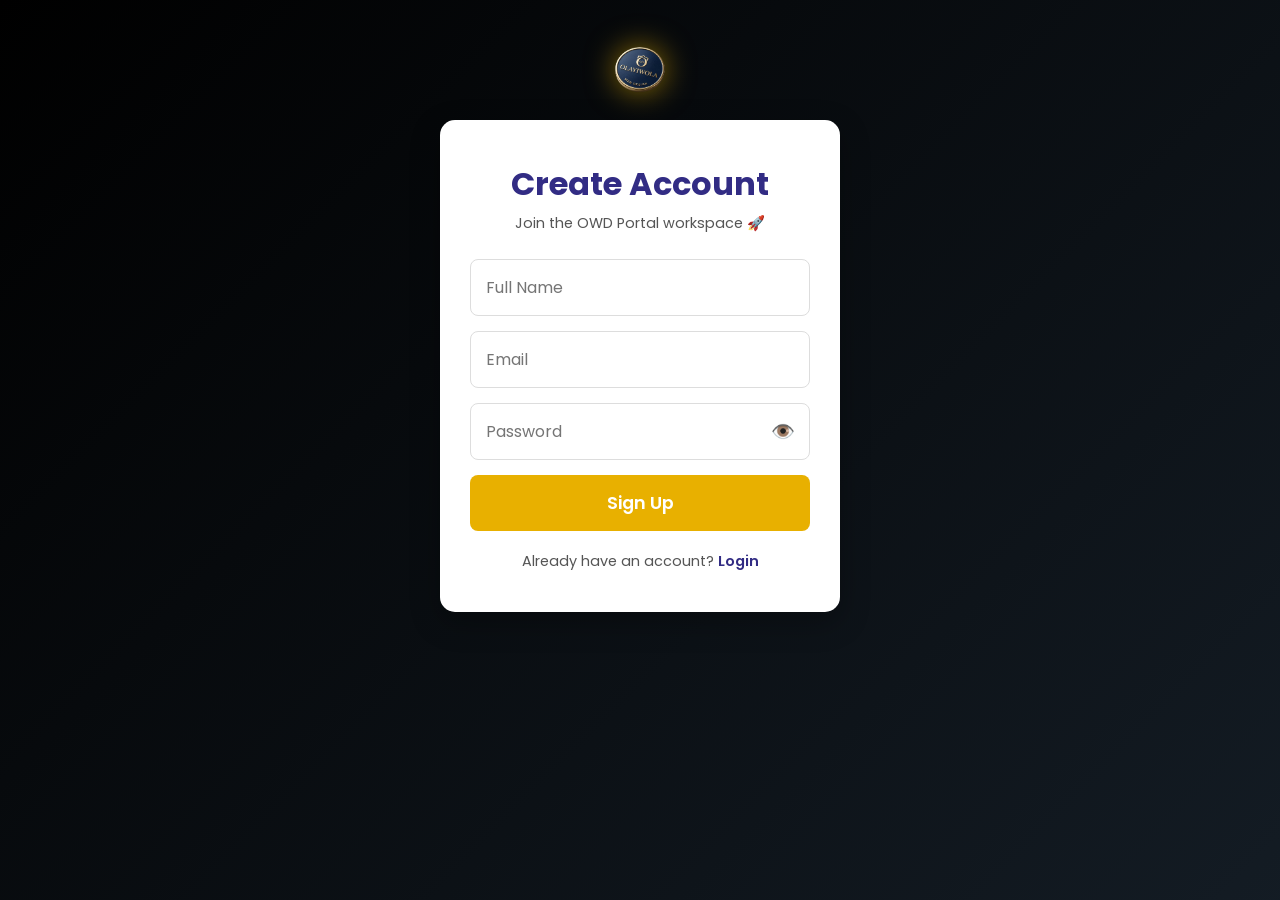
<file: index.html>
<!DOCTYPE html>
<html lang="en">
<head>
  <meta charset="UTF-8">
  <meta name="viewport" content="width=device-width, initial-scale=1.0">
  <title>Sign Up | OWD Portal</title>
  <link rel="manifest" href="manifest.json">
  <link rel="apple-touch-icon" href="owd-logo.png">
  <link href="https://fonts.googleapis.com/css2?family=Poppins:wght@300;500;700&display=swap" rel="stylesheet">
  <link rel="stylesheet" href="style.css">
</head>
<body>
  <div class="top">
    <img src="owd-logo.png" alt="OWD Logo" class="logo-img">
  </div>
  
  <div class="container">
    <h1>Create Account</h1>
    <p class="subtitle">Join the OWD Portal workspace 🚀</p>
    
    <form>
      <input type="text" placeholder="Full Name" required>
      <input type="email" placeholder="Email" required>
      <div class="password-container">
        <input type="password" placeholder="Password" id="password" required>
        <span class="eye-icon" onclick="togglePassword()">👁️</span>
      </div>
      <button type="submit" class="btn">Sign Up</button>
    </form>
    
    <p class="switch-page">Already have an account? <a href="login.html">Login</a></p>
  </div>
  
  <script src="script.js"></script>
</body>
</html>
</file>
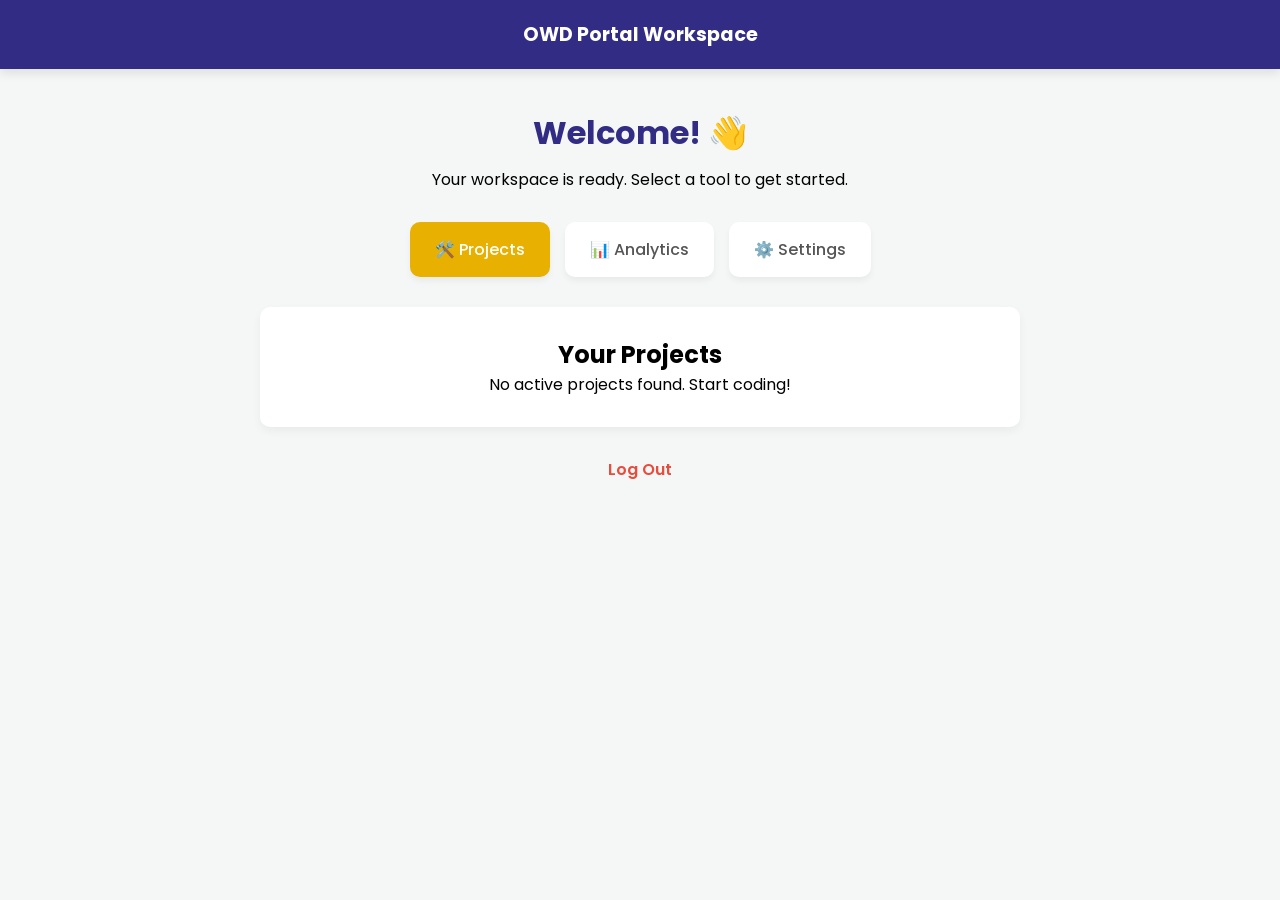
<file: dashboard.html>
<!DOCTYPE html>
<html lang="en">
<head>
  <meta charset="UTF-8">
  <meta name="viewport" content="width=device-width, initial-scale=1.0">
  <title>Dashboard | OWD Portal</title>
  <link rel="manifest" href="manifest.json">
  <link rel="apple-touch-icon" href="owd-logo.png">
  <link href="https://fonts.googleapis.com/css2?family=Poppins:wght@300;500;700&display=swap" rel="stylesheet">
  <link rel="stylesheet" href="style.css">
</head>
<body class="dashboard-body">
  
  <nav class="nav-bar">OWD Portal Workspace</nav>

  <main class="dashboard">
    <h1 class="welcome">Welcome! 👋</h1>
    <p>Your workspace is ready. Select a tool to get started.</p>
    
    <div class="features">
      <div class="card active" onclick="switchTab(event, 'projects')"><span>🛠️</span> Projects</div>
      <div class="card" onclick="switchTab(event, 'analytics')"><span>📊</span> Analytics</div>
      <div class="card" onclick="switchTab(event, 'settings')"><span>⚙️</span> Settings</div>
    </div>

    <div id="projects" class="tab-content active-tab">
      <h2>Your Projects</h2>
      <p>No active projects found. Start coding!</p>
    </div>

    <div id="analytics" class="tab-content">
      <h2>Site Analytics</h2>
      <p>Traffic is looking great this week.</p>
    </div>

    <div id="settings" class="tab-content">
      <h2>Account Settings</h2>
      <p>Manage your profile and preferences.</p>
    </div>

    <p class="logout"><a href="login.html">Log Out</a></p>
  </main>

  <script src="script.js"></script>
</body>
</html>
</file>
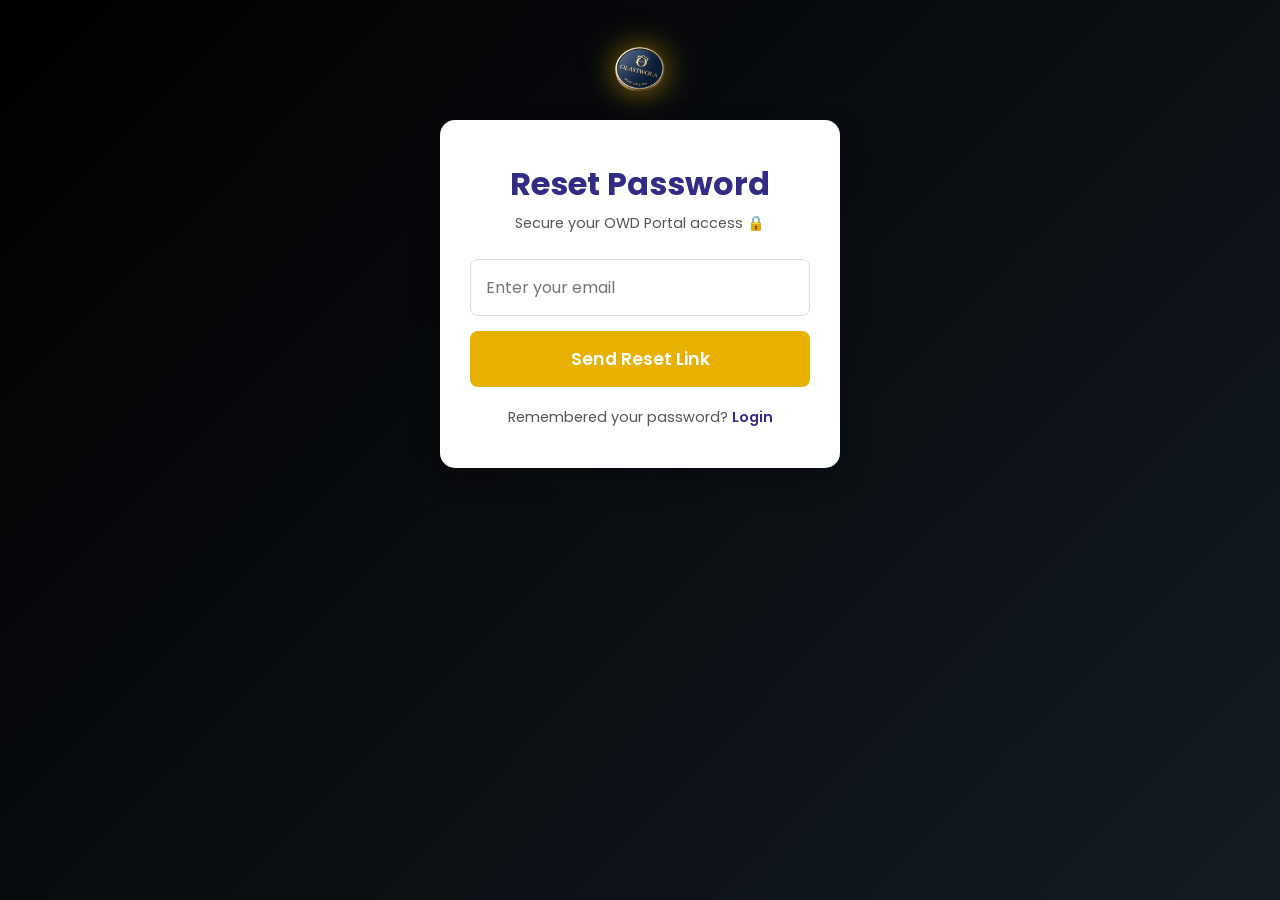
<file: forgot.html>
<!DOCTYPE html>
<html lang="en">
<head>
  <meta charset="UTF-8">
  <meta name="viewport" content="width=device-width, initial-scale=1.0">
  <title>Reset | OWD Portal</title>
  <link rel="manifest" href="manifest.json">
  <link rel="apple-touch-icon" href="owd-logo.png">
  <link href="https://fonts.googleapis.com/css2?family=Poppins:wght@300;500;700&display=swap" rel="stylesheet">
  <link rel="stylesheet" href="style.css">
</head>
<body>
  <div class="top">
    <img src="owd-logo.png" alt="OWD Logo" class="logo-img">
  </div>
  
  <div class="container">
    <h1>Reset Password</h1>
    <p class="subtitle">Secure your OWD Portal access 🔒</p>
    
    <form action="login.html">
      <input type="email" placeholder="Enter your email" required>
      <button type="submit" class="btn">Send Reset Link</button>
    </form>
    
    <p class="switch-page">Remembered your password? <a href="login.html">Login</a></p>
  </div>
</body>
</html>
</file>
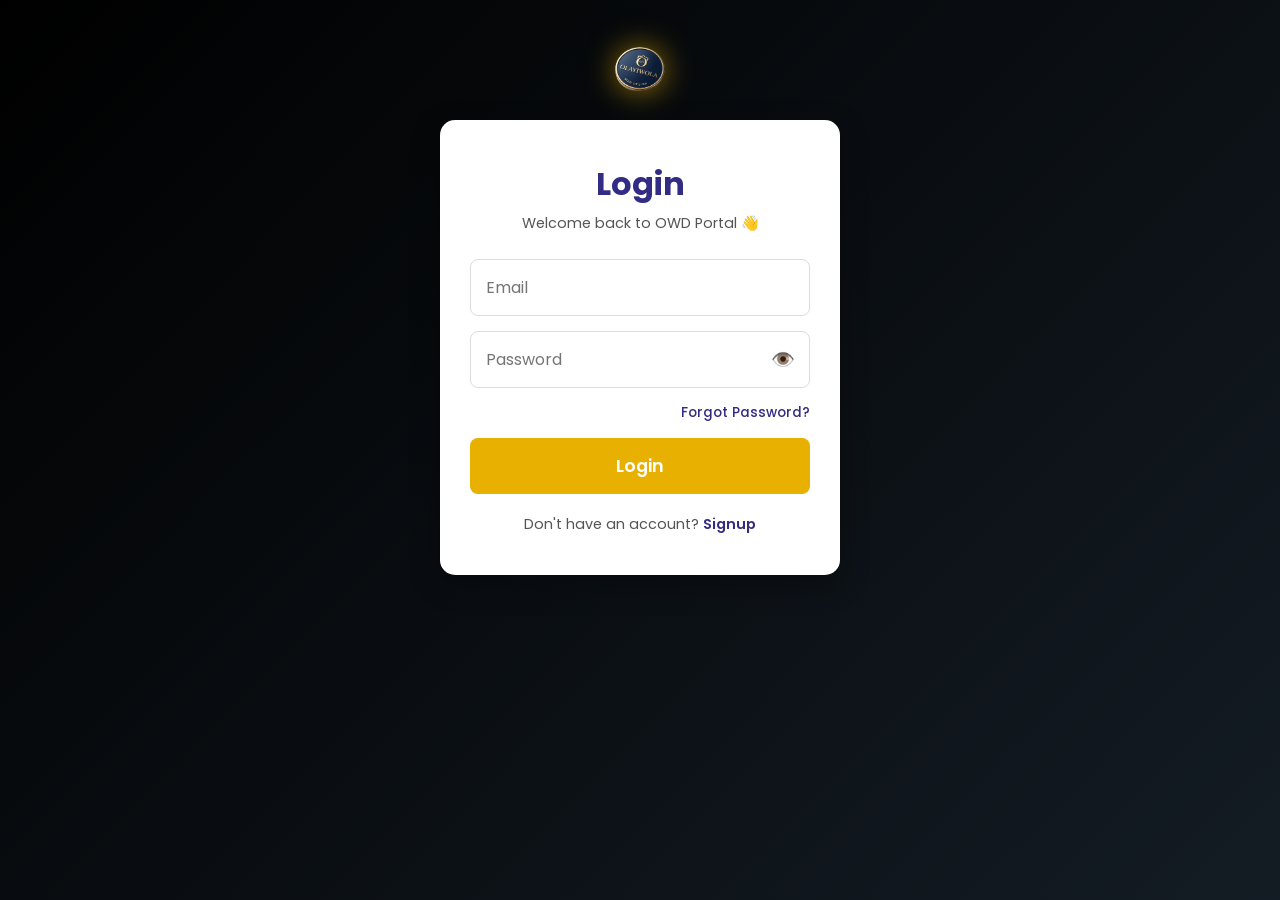
<file: login.html>
<!DOCTYPE html>
<html lang="en">
<head>
  <meta charset="UTF-8">
  <meta name="viewport" content="width=device-width, initial-scale=1.0">
  <title>Login | OWD Portal</title>
  <link rel="manifest" href="manifest.json">
  <link rel="apple-touch-icon" href="owd-logo.png">
  <link href="https://fonts.googleapis.com/css2?family=Poppins:wght@300;500;700&display=swap" rel="stylesheet">
  <link rel="stylesheet" href="style.css">
</head>
<body>
  <div class="top">
    <img src="owd-logo.png" alt="OWD Logo" class="logo-img">
  </div>
  
  <div class="container">
    <h1>Login</h1>
    <p class="subtitle">Welcome back to OWD Portal 👋</p>
    
    <form action="dashboard.html">
      <input type="email" placeholder="Email" required>
      <div class="password-container">
        <input type="password" placeholder="Password" id="password" required>
        <span class="eye-icon" onclick="togglePassword()">👁️</span>
      </div>
      <a href="forgot.html" class="forgot-link">Forgot Password?</a>
      <button type="submit" class="btn">Login</button>
    </form>
    
    <p class="switch-page">Don't have an account? <a href="index.html">Signup</a></p>
  </div>
  
  <script src="script.js"></script>
</body>
</html>
</file>
<file: style.css>
* {
  margin: 0;
  padding: 0;
  box-sizing: border-box;
  font-family: 'Poppins', sans-serif;
}

body {
  min-height: 100vh;
  display: flex;
  flex-direction: column;
  align-items: center;
  /* Premium Animated Background */
  background: linear-gradient(-45deg, #1a2530, #322C84, #1a2530, #000000);
  background-size: 400% 400%;
  animation: bgShift 15s ease infinite;
}

body.dashboard-body {
  background: #f4f7f6; /* Lighter background for the actual workspace */
  animation: none;
}

@keyframes bgShift {
  0% { background-position: 0% 50%; }
  50% { background-position: 100% 50%; }
  100% { background-position: 0% 50%; }
}

/* --- LOGO ANIMATIONS --- */
.top {
  width: 100%;
  display: flex;
  justify-content: center;
  align-items: center;
  padding-top: 40px; 
  padding-bottom: 20px;
}

.top .logo-img {
  max-width: 110px; 
  filter: drop-shadow(0 0 15px rgba(232, 176, 0, 0.6)); 
  animation: elegantSpin 8s linear infinite, pulseGlow 3s ease-in-out infinite alternate;
}

@keyframes elegantSpin {
  from { transform: rotateY(0deg); }
  to { transform: rotateY(360deg); }
}

@keyframes pulseGlow {
  from { filter: drop-shadow(0 0 8px rgba(232, 176, 0, 0.3)); }
  to { filter: drop-shadow(0 0 25px rgba(232, 176, 0, 0.9)); }
}

/* --- FORM CONTAINER --- */
.container {
  background: #ffffff;
  padding: 40px 30px;
  border-radius: 15px;
  box-shadow: 0 10px 30px rgba(0, 0, 0, 0.3);
  width: 90%;
  max-width: 400px;
  text-align: center;
  /* Slide up animation */
  opacity: 0;
  transform: translateY(30px);
  animation: slideUpFade 0.8s ease-out forwards;
}

@keyframes slideUpFade {
  to { opacity: 1; transform: translateY(0); }
}

h1 { color: #322C84; margin-bottom: 5px; }
.subtitle { color: #555; font-size: 0.9em; margin-bottom: 25px; }

form { display: flex; flex-direction: column; gap: 15px; }

input {
  padding: 15px;
  border: 1px solid #ddd;
  border-radius: 8px;
  font-size: 1em;
  outline: none;
  transition: border 0.3s;
}

input:focus { border-color: #E8B000; }

.password-container { position: relative; display: flex; align-items: center; }
.password-container input { width: 100%; }
.eye-icon {
  position: absolute;
  right: 15px;
  cursor: pointer;
  font-size: 1.2em;
}

.forgot-link {
  text-align: right;
  color: #322C84;
  font-size: 0.85em;
  text-decoration: none;
  font-weight: 500;
}

.btn {
  background: #E8B000;
  color: #fff;
  padding: 15px;
  border: none;
  border-radius: 8px;
  font-size: 1.1em;
  font-weight: 600;
  cursor: pointer;
  transition: background 0.3s;
}

.btn:hover { background: #cda000; }

.switch-page { margin-top: 20px; font-size: 0.9em; color: #555; }
.switch-page a { color: #322C84; font-weight: 600; text-decoration: none; }

/* --- DASHBOARD STYLES --- */
.nav-bar {
  width: 100%;
  background: #322C84;
  color: white;
  padding: 20px;
  text-align: center;
  font-weight: 700;
  font-size: 1.2em;
  box-shadow: 0 4px 10px rgba(0,0,0,0.1);
}

.dashboard {
  padding: 40px 20px;
  max-width: 800px;
  margin: 0 auto;
  text-align: center;
  width: 100%;
}

.welcome { color: #322C84; margin-bottom: 10px; }

.features {
  display: flex;
  justify-content: center;
  gap: 15px;
  margin: 30px 0;
  flex-wrap: wrap;
}

.card {
  background: white;
  padding: 15px 25px;
  border-radius: 10px;
  box-shadow: 0 4px 6px rgba(0,0,0,0.05);
  cursor: pointer;
  font-weight: 500;
  color: #555;
  transition: all 0.3s;
}

.card.active { background: #E8B000; color: white; }
.card:hover { transform: translateY(-3px); }

.tab-content {
  display: none;
  background: white;
  padding: 30px;
  border-radius: 10px;
  box-shadow: 0 4px 10px rgba(0,0,0,0.05);
  margin-bottom: 30px;
}

.active-tab { display: block; }

.logout { margin-top: 30px; }
.logout a { color: #e74c3c; text-decoration: none; font-weight: 600; }
</file>
